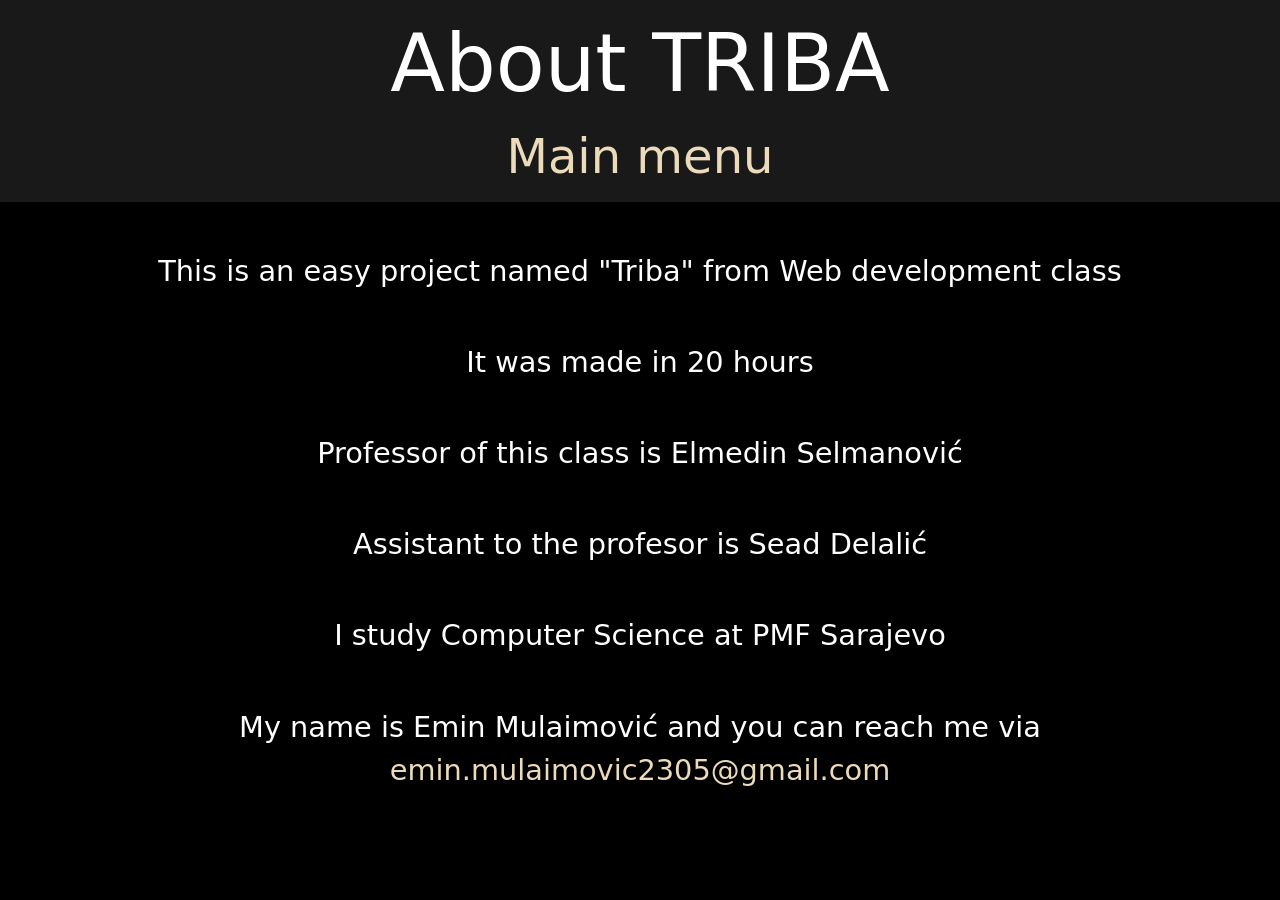
<file: Stranice/about.html>
<!DOCTYPE html>
<html lang="en">
<head>
	<meta charset="utf-8">
	<meta name="viewport" content="width=device-width, initial-scale=1">

	<link href="https://cdn.jsdelivr.net/npm/bootstrap@5.0.2/dist/css/bootstrap.min.css" rel="stylesheet" integrity="sha384-EVSTQN3/azprG1Anm3QDgpJLIm9Nao0Yz1ztcQTwFspd3yD65VohhpuuCOmLASjC" crossorigin="anonymous">
	<link rel="stylesheet" href="../CSS/main.css">
	<link rel="stylesheet" href="../CSS/about.css">
	<link rel="icon" type="image/x-icon" href="../favicon.ico">

	<title>About Triba</title>
</head>
<body>
	<header class="container-fluid text-center mb-5 p-3">
		<h1 class="display-1 mb-3">About TRIBA</h1>
		<a href="../index.html" class="display-5">Main menu</a>
	</header>
	<ul class="container text-center">
		<li>This is an easy project named "Triba" from Web development class</li>
		<li>It was made in 20 hours</li>
		<li>Professor of this class is Elmedin Selmanović</li>
		<li>Assistant to the profesor is Sead Delalić</li>
		<li>I study Computer Science at PMF Sarajevo</li> 
		<li>My name is Emin Mulaimović and you can reach me via <a href="mailto:emin.mulaimovic2305@gmail.com">emin.mulaimovic2305@gmail.com</a></li>
	</ul>


	<script src="https://code.jquery.com/jquery-3.2.1.slim.min.js" integrity="sha384-KJ3o2DKtIkvYIK3UENzmM7KCkRr/rE9/Qpg6aAZGJwFDMVNA/GpGFF93hXpG5KkN" crossorigin="anonymous"></script>
    <script src="https://cdn.jsdelivr.net/npm/popper.js@1.12.9/dist/umd/popper.min.js" integrity="sha384-ApNbgh9B+Y1QKtv3Rn7W3mgPxhU9K/ScQsAP7hUibX39j7fakFPskvXusvfa0b4Q" crossorigin="anonymous"></script>
    <script src="https://cdn.jsdelivr.net/npm/bootstrap@4.0.0/dist/js/bootstrap.min.js" integrity="sha384-JZR6Spejh4U02d8jOt6vLEHfe/JQGiRRSQQxSfFWpi1MquVdAyjUar5+76PVCmYl" crossorigin="anonymous"></script>
</body>
</html>
</file>
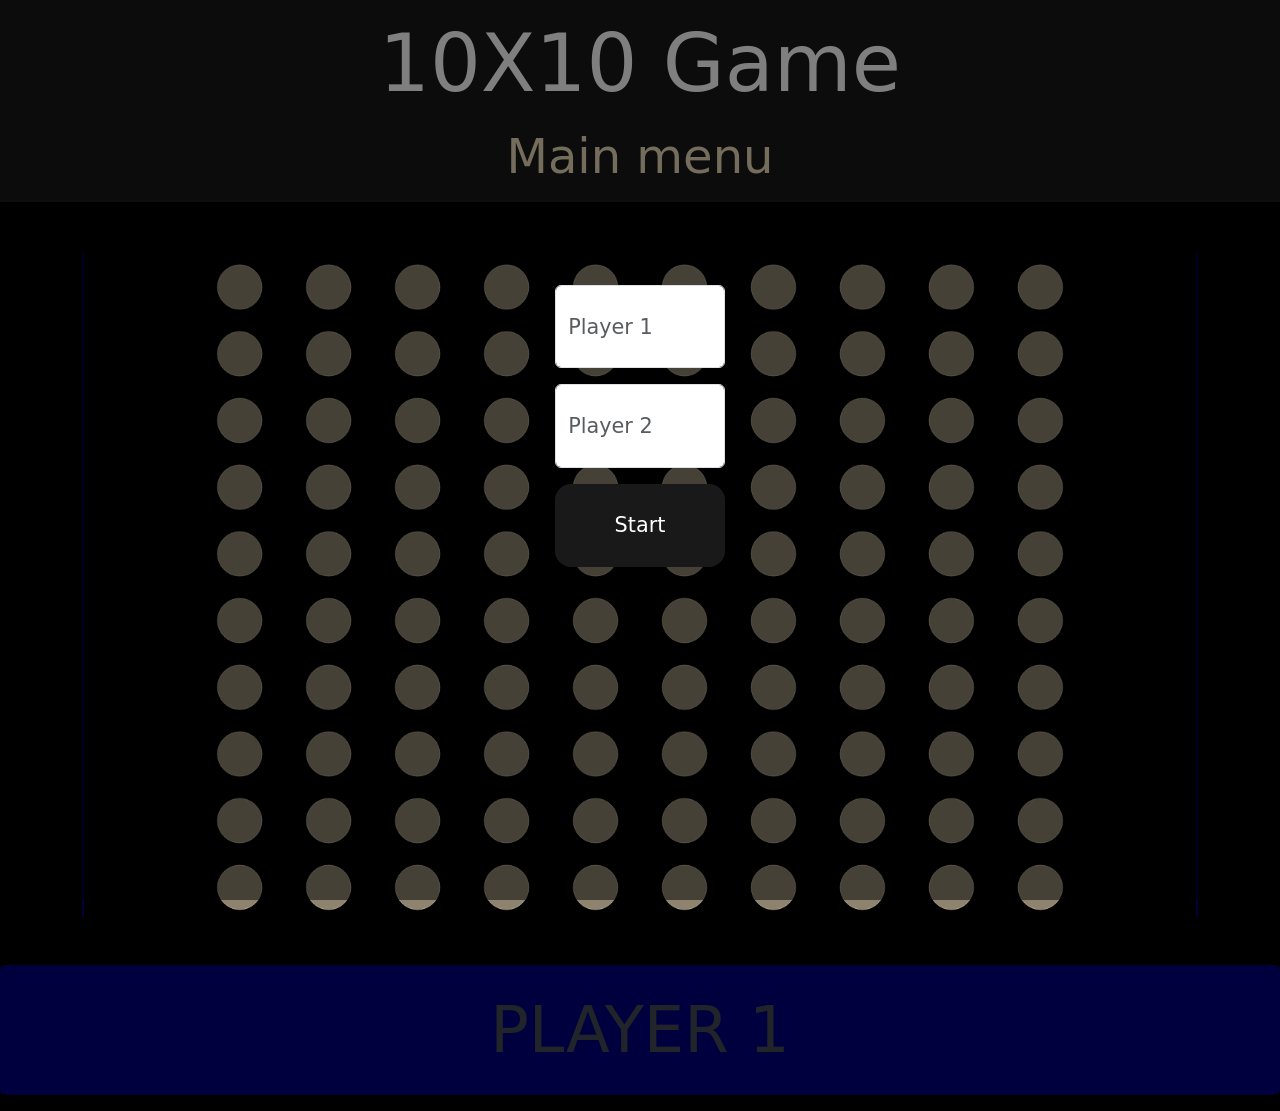
<file: Stranice/tabla10x10.html>
<!DOCTYPE html>
<html lang="en">
<head>
	<meta charset="utf-8">
	<meta name="viewport" content="width=device-width, initial-scale=1">

	<link href="https://cdn.jsdelivr.net/npm/bootstrap@5.0.2/dist/css/bootstrap.min.css" rel="stylesheet" integrity="sha384-EVSTQN3/azprG1Anm3QDgpJLIm9Nao0Yz1ztcQTwFspd3yD65VohhpuuCOmLASjC" crossorigin="anonymous">
	<link rel="stylesheet" href="../CSS/main.css">
	<link rel="stylesheet" href="../CSS/table.css">
	<link rel="icon" type="image/x-icon" href="../favicon.ico">
	
	<title>10X10</title>
</head>
<body id="sve">
	<header class="container-fluid text-center mb-5 p-3">
		<h1 class="display-1 mb-3">10X10 Game</h1>
		<a href="../index.html" class="display-5">Main menu</a>
	</header>

	<div class="forma" id="imena_igraca">
		<form>
			<input type="text" class="form-control mb-3" id="player1" placeholder="Player 1">
			
			<input type="text" class="form-control mb-3" id="player2" placeholder="Player 2">
	
			<button class="btn btn-primary mb-5" id="start">Start</button>
		</form>
	</div>

	<div class="forma" id="menu">
		<div class="container">
			<h1 class="display-1 row justify-content-center mb-5" id="pobjednik">Pobjedio je Igrač 1</h1><br>
			<div class="row justify-content-center">
				<button class="btn btn-primary mb-3" id="ponovo_igrat">Play Again</button>
			 </div>
			 <div class="row justify-content-center">
			 	<div  class="text-center">
					<a href="../index.html"><button class="btn btn-primary">Quit</button></a>
				</div>
			</div>
		</div>
			
	</div>

	<div class="container d-flex justify-content-center">
	<canvas id="canvas" height="900" width="1500"></canvas>
	</div>

	<div class="alert text-center mt-5" id="igrac">
		
	</div>

	<script src="https://code.jquery.com/jquery-3.2.1.slim.min.js" integrity="sha384-KJ3o2DKtIkvYIK3UENzmM7KCkRr/rE9/Qpg6aAZGJwFDMVNA/GpGFF93hXpG5KkN" crossorigin="anonymous"></script>
    <script src="https://cdn.jsdelivr.net/npm/popper.js@1.12.9/dist/umd/popper.min.js" integrity="sha384-ApNbgh9B+Y1QKtv3Rn7W3mgPxhU9K/ScQsAP7hUibX39j7fakFPskvXusvfa0b4Q" crossorigin="anonymous"></script>
    <script src="https://cdn.jsdelivr.net/npm/bootstrap@4.0.0/dist/js/bootstrap.min.js" integrity="sha384-JZR6Spejh4U02d8jOt6vLEHfe/JQGiRRSQQxSfFWpi1MquVdAyjUar5+76PVCmYl" crossorigin="anonymous"></script>
    <script src="https://ajax.googleapis.com/ajax/libs/jquery/3.6.1/jquery.min.js"></script>
    <script type="text/javascript" src="../JavaScript/klase.js"></script>
    <script type="text/javascript" src="../JavaScript/pomoc.js"></script>
    <script type="text/javascript" src="../JavaScript/logika.js"></script>
    <script>pokreni_igru(10,10)</script>
</body>
</html>
</file>
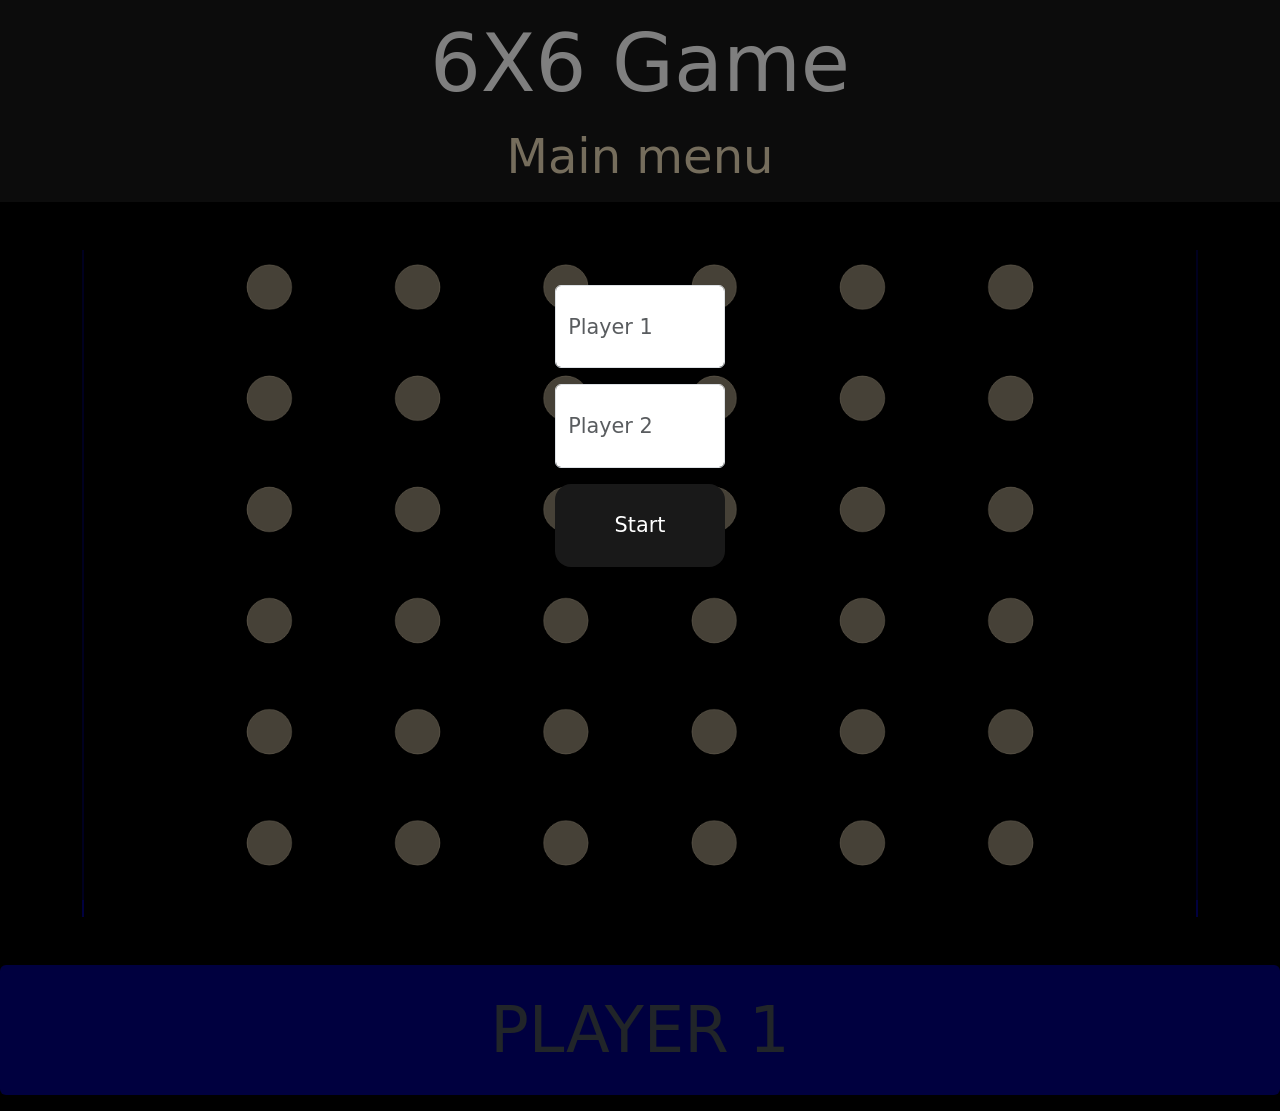
<file: Stranice/tabla6x6.html>
<!DOCTYPE html>
<html lang="en">
<head>
	<meta charset="utf-8">
	<meta name="viewport" content="width=device-width, initial-scale=1">

	<link href="https://cdn.jsdelivr.net/npm/bootstrap@5.0.2/dist/css/bootstrap.min.css" rel="stylesheet" integrity="sha384-EVSTQN3/azprG1Anm3QDgpJLIm9Nao0Yz1ztcQTwFspd3yD65VohhpuuCOmLASjC" crossorigin="anonymous">
	<link rel="stylesheet" href="../CSS/main.css">
	<link rel="stylesheet" href="../CSS/table.css">
	<link rel="icon" type="image/x-icon" href="../favicon.ico">
	
	<title>6X6</title>
</head>
<body id="sve">
	<header class="container-fluid text-center mb-5 p-3">
		<h1 class="display-1 mb-3">6X6 Game</h1>
		<a href="../index.html" class="display-5">Main menu</a>
	</header>

	<div class="forma" id="imena_igraca">
		<form>
			<input type="text" class="form-control mb-3" id="player1" placeholder="Player 1">
			
			<input type="text" class="form-control mb-3" id="player2" placeholder="Player 2">
	
			<button class="btn btn-primary mb-5" id="start">Start</button>
		</form>
	</div>

	<div class="forma" id="menu">
		<div class="container">
			<h1 class="display-1 row justify-content-center mb-5" id="pobjednik">Pobjedio je Igrač 1</h1><br>
			<div class="row justify-content-center">
				<button class="btn btn-primary mb-3" id="ponovo_igrat">Play Again</button>
			 </div>
			 <div class="row justify-content-center">
			 	<div  class="text-center">
					<a href="../index.html"><button class="btn btn-primary">Quit</button></a>
				</div>
			</div>
		</div>
			
	</div>

	<div class="container d-flex justify-content-center">
	<canvas id="canvas" height="900" width="1500"></canvas>
	</div>

	<div class="alert text-center mt-5" id="igrac">
		
	</div>

	<script src="https://code.jquery.com/jquery-3.2.1.slim.min.js" integrity="sha384-KJ3o2DKtIkvYIK3UENzmM7KCkRr/rE9/Qpg6aAZGJwFDMVNA/GpGFF93hXpG5KkN" crossorigin="anonymous"></script>
    <script src="https://cdn.jsdelivr.net/npm/popper.js@1.12.9/dist/umd/popper.min.js" integrity="sha384-ApNbgh9B+Y1QKtv3Rn7W3mgPxhU9K/ScQsAP7hUibX39j7fakFPskvXusvfa0b4Q" crossorigin="anonymous"></script>
    <script src="https://cdn.jsdelivr.net/npm/bootstrap@4.0.0/dist/js/bootstrap.min.js" integrity="sha384-JZR6Spejh4U02d8jOt6vLEHfe/JQGiRRSQQxSfFWpi1MquVdAyjUar5+76PVCmYl" crossorigin="anonymous"></script>
    <script src="https://ajax.googleapis.com/ajax/libs/jquery/3.6.1/jquery.min.js"></script>
    <script type="text/javascript" src="../JavaScript/klase.js"></script>
    <script type="text/javascript" src="../JavaScript/pomoc.js"></script>
    <script type="text/javascript" src="../JavaScript/logika.js"></script>
    <script>pokreni_igru(6,6)</script>
</body>
</html>
</file>
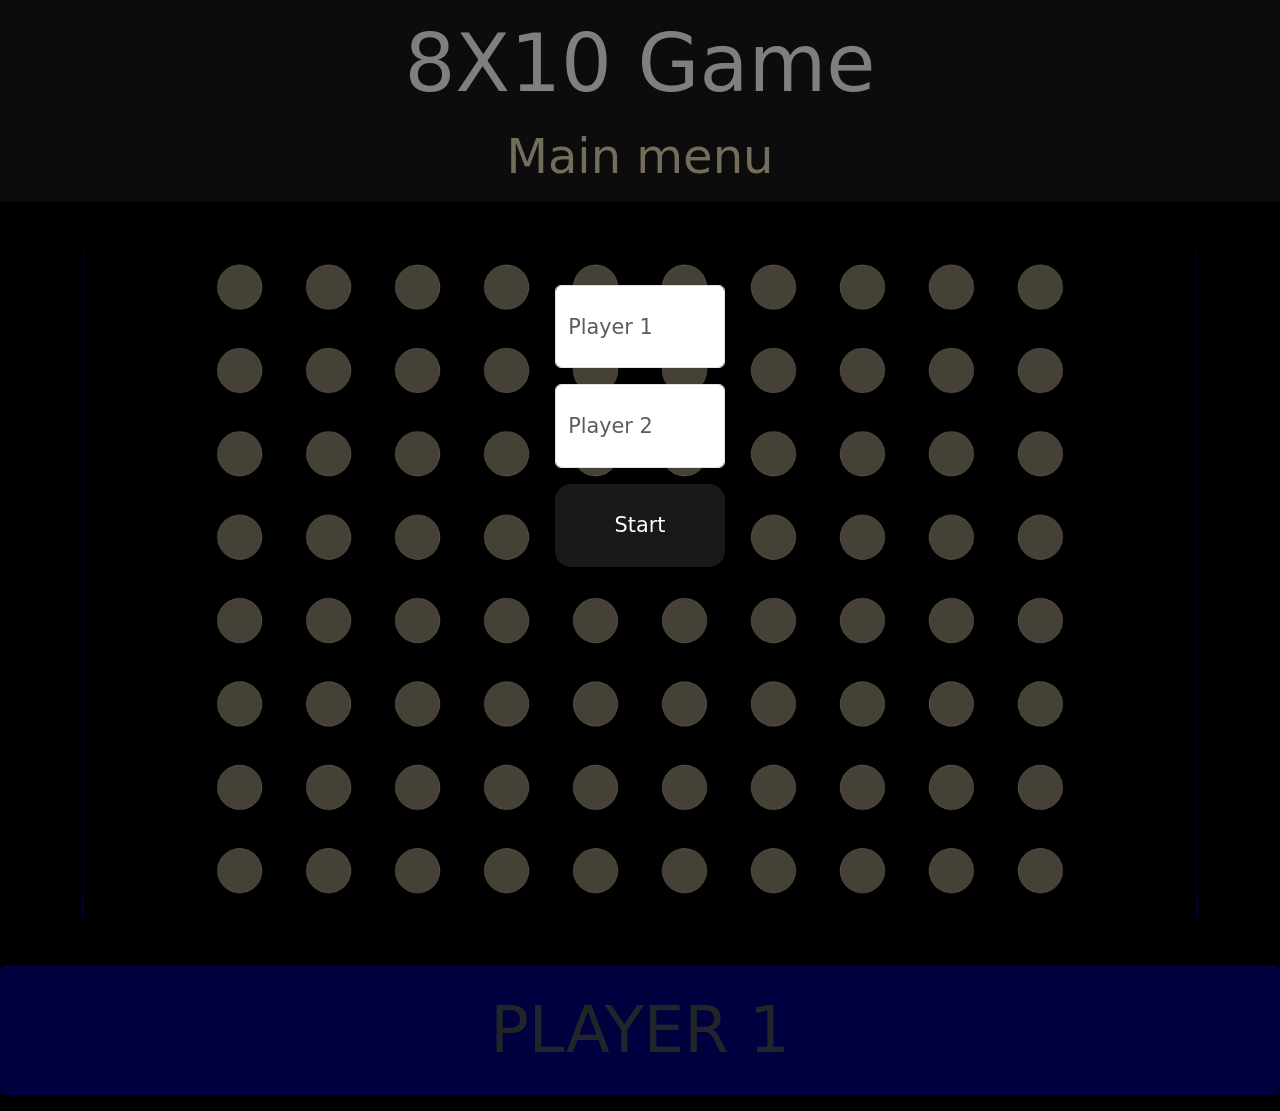
<file: Stranice/tabla8X10.html>
<!DOCTYPE html>
<html lang="en">
<head>
	<meta charset="utf-8">
	<meta name="viewport" content="width=device-width, initial-scale=1">

	<link href="https://cdn.jsdelivr.net/npm/bootstrap@5.0.2/dist/css/bootstrap.min.css" rel="stylesheet" integrity="sha384-EVSTQN3/azprG1Anm3QDgpJLIm9Nao0Yz1ztcQTwFspd3yD65VohhpuuCOmLASjC" crossorigin="anonymous">
	<link rel="stylesheet" href="../CSS/main.css">
	<link rel="stylesheet" href="../CSS/table.css">
	<link rel="icon" type="image/x-icon" href="../favicon.ico">
	
	<title>8X10</title>
</head>
<body id="sve">
	<header class="container-fluid text-center mb-5 p-3">
		<h1 class="display-1 mb-3">8X10 Game</h1>
		<a href="../index.html" class="display-5">Main menu</a>
	</header>

	<div class="forma" id="imena_igraca">
		<form>
			<input type="text" class="form-control mb-3" id="player1" placeholder="Player 1">
			
			<input type="text" class="form-control mb-3" id="player2" placeholder="Player 2">
	
			<button class="btn btn-primary mb-5" id="start">Start</button>
		</form>
	</div>

	<div class="forma" id="menu">
		<div class="container">
			<h1 class="display-1 row justify-content-center mb-5" id="pobjednik">Pobjedio je Igrač 1</h1><br>
			<div class="row justify-content-center">
				<button class="btn btn-primary mb-3" id="ponovo_igrat">Play Again</button>
			 </div>
			 <div class="row justify-content-center">
			 	<div  class="text-center">
					<a href="../index.html"><button class="btn btn-primary">Quit</button></a>
				</div>
			</div>
		</div>
			
	</div>

	<div class="container d-flex justify-content-center">
	<canvas id="canvas" height="900" width="1500"></canvas>
	</div>

	<div class="alert text-center mt-5" id="igrac">
		
	</div>

	<script src="https://code.jquery.com/jquery-3.2.1.slim.min.js" integrity="sha384-KJ3o2DKtIkvYIK3UENzmM7KCkRr/rE9/Qpg6aAZGJwFDMVNA/GpGFF93hXpG5KkN" crossorigin="anonymous"></script>
    <script src="https://cdn.jsdelivr.net/npm/popper.js@1.12.9/dist/umd/popper.min.js" integrity="sha384-ApNbgh9B+Y1QKtv3Rn7W3mgPxhU9K/ScQsAP7hUibX39j7fakFPskvXusvfa0b4Q" crossorigin="anonymous"></script>
    <script src="https://cdn.jsdelivr.net/npm/bootstrap@4.0.0/dist/js/bootstrap.min.js" integrity="sha384-JZR6Spejh4U02d8jOt6vLEHfe/JQGiRRSQQxSfFWpi1MquVdAyjUar5+76PVCmYl" crossorigin="anonymous"></script>
    <script src="https://ajax.googleapis.com/ajax/libs/jquery/3.6.1/jquery.min.js"></script>
    <script type="text/javascript" src="../JavaScript/klase.js"></script>
    <script type="text/javascript" src="../JavaScript/pomoc.js"></script>
    <script type="text/javascript" src="../JavaScript/logika.js"></script>
    <script>pokreni_igru(8,10)</script>
</body>
</html>
</file>
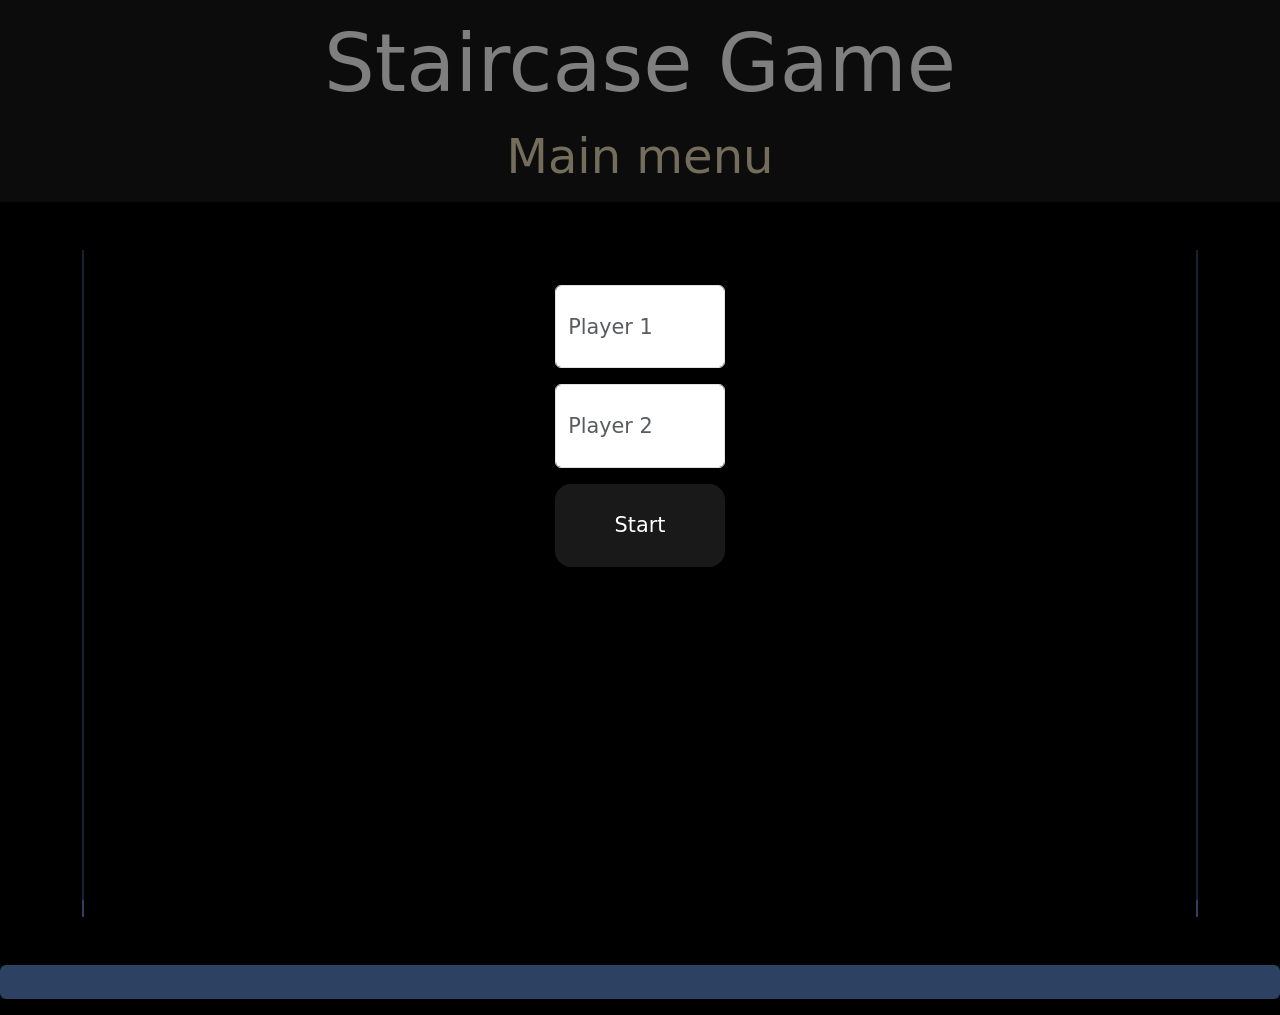
<file: Stranice/tabla_staircase.html>
<!DOCTYPE html>
<html lang="en">
<head>
	<meta charset="utf-8">
	<meta name="viewport" content="width=device-width, initial-scale=1">

	<link href="https://cdn.jsdelivr.net/npm/bootstrap@5.0.2/dist/css/bootstrap.min.css" rel="stylesheet" integrity="sha384-EVSTQN3/azprG1Anm3QDgpJLIm9Nao0Yz1ztcQTwFspd3yD65VohhpuuCOmLASjC" crossorigin="anonymous">
	<link rel="stylesheet" href="../CSS/main.css">
	<link rel="stylesheet" href="../CSS/table.css">
	<link rel="icon" type="image/x-icon" href="../favicon.ico">
	
	<title>Staircase</title>
</head>
<body id="sve">
	<header class="container-fluid text-center mb-5 p-3">
		<h1 class="display-1 mb-3">Staircase Game</h1>
		<a href="../index.html" class="display-5">Main menu</a>
	</header>

	<div class="forma" id="imena_igraca">
		<form>
			<input type="text" class="form-control mb-3" id="player1" placeholder="Player 1">
			
			<input type="text" class="form-control mb-3" id="player2" placeholder="Player 2">
	
			<button class="btn btn-primary mb-5" id="start">Start</button>
		</form>
	</div>

	<div class="forma" id="menu">
		<div class="container">
			<h1 class="display-1 row justify-content-center mb-5" id="pobjednik">Pobjedio je Igrač 1</h1><br>
			<div class="row justify-content-center">
				<button class="btn btn-primary mb-3" id="ponovo_igrat">Play Again</button>
			 </div>
			 <div class="row justify-content-center">
			 	<div  class="text-center">
					<a href="../index.html"><button class="btn btn-primary">Quit</button></a>
				</div>
			</div>
		</div>
			
	</div>

	<div class="container d-flex justify-content-center">
	<canvas id="canvas" height="900" width="1500"></canvas>
	</div>

	<div class="alert text-center mt-5" id="igrac">
		
	</div>

	<script src="https://code.jquery.com/jquery-3.2.1.slim.min.js" integrity="sha384-KJ3o2DKtIkvYIK3UENzmM7KCkRr/rE9/Qpg6aAZGJwFDMVNA/GpGFF93hXpG5KkN" crossorigin="anonymous"></script>
    <script src="https://cdn.jsdelivr.net/npm/popper.js@1.12.9/dist/umd/popper.min.js" integrity="sha384-ApNbgh9B+Y1QKtv3Rn7W3mgPxhU9K/ScQsAP7hUibX39j7fakFPskvXusvfa0b4Q" crossorigin="anonymous"></script>
    <script src="https://cdn.jsdelivr.net/npm/bootstrap@4.0.0/dist/js/bootstrap.min.js" integrity="sha384-JZR6Spejh4U02d8jOt6vLEHfe/JQGiRRSQQxSfFWpi1MquVdAyjUar5+76PVCmYl" crossorigin="anonymous"></script>
    <script src="https://ajax.googleapis.com/ajax/libs/jquery/3.6.1/jquery.min.js"></script>
    <script type="text/javascript" src="../JavaScript/klase.js"></script>
    <script type="text/javascript" src="../JavaScript/pomoc.js"></script>
    <script type="text/javascript" src="../JavaScript/logika.js"></script>
    <script>igra()</script>
</body>
</html>
</file>
<file: CSS/main.css>
:root{
	--main:black;
	--text:white;
	--header:#191919;
	--player-1:#2D4263;
	--player-2:#C84B31;
	--dots: #ECDBBA;

}

.glavno{
	height:100%;
}

body{
	background-color: var(--main);
}

*{
	color:var(--text);
}

header{
	background-color: var(--header);
}

.btn{
	height:calc(5rem + 8vw);
	width: calc(10rem + 15vw);
	font-size:calc(1rem + 1vw);
	background-color:var(--header);
	border:none;
	border-radius:1rem;
	color:white;
}


.btn:focus, .btn:hover, .btn:active{
	background-color: var(--player-1);
	border:none;
	outline:none;
	box-shadow: none;
	color:var(--text);
}

.dropdown-item{
	font-size:calc(1rem + 1vw);
}

header a, header a:hover{
	text-decoration: none;
	color:var(--dots);
}
</file>
<file: CSS/about.css>
li{
	margin-bottom: 3rem;
	font-size:calc(1rem + 1vw);
}

a{
	text-decoration: none;
	color:var(--dots);
}

a:hover{
	color:var(--dots);
}

ul{
	list-style: none;
}
</file>
<file: CSS/table.css>
#canvas{
	border-right:2px solid var(--player-1);
	border-left:2px solid var(--player-1);
	width: 100%;

}

.alert{
	background-color: var(--player-1);
	font-size:4rem;
}

.forma{
	position: fixed; 
	display: flex;
	justify-content:center;
	align-items: center;
	width: 100%;
	height: 100%; 
	top: 0;
	left: 0;
	right: 0;
	bottom: 0;
	background-color: rgba(0,0,0,0.5);
	z-index: 2;
}
.form-control{
	height:calc(2rem + 4vw);
	width: calc(5rem + 7vw);
	font-size:calc(0.5rem + 1vw);
	margin:0;
}
.btn{
	height:calc(2rem + 4vw);
	width: calc(5rem + 7vw);
	font-size:calc(0.5rem + 1vw);
	margin:0;
}

#menu{
	display: none;
}

.a{
	width: calc(5rem + 7vw);
	margin:0;
}
</file>
